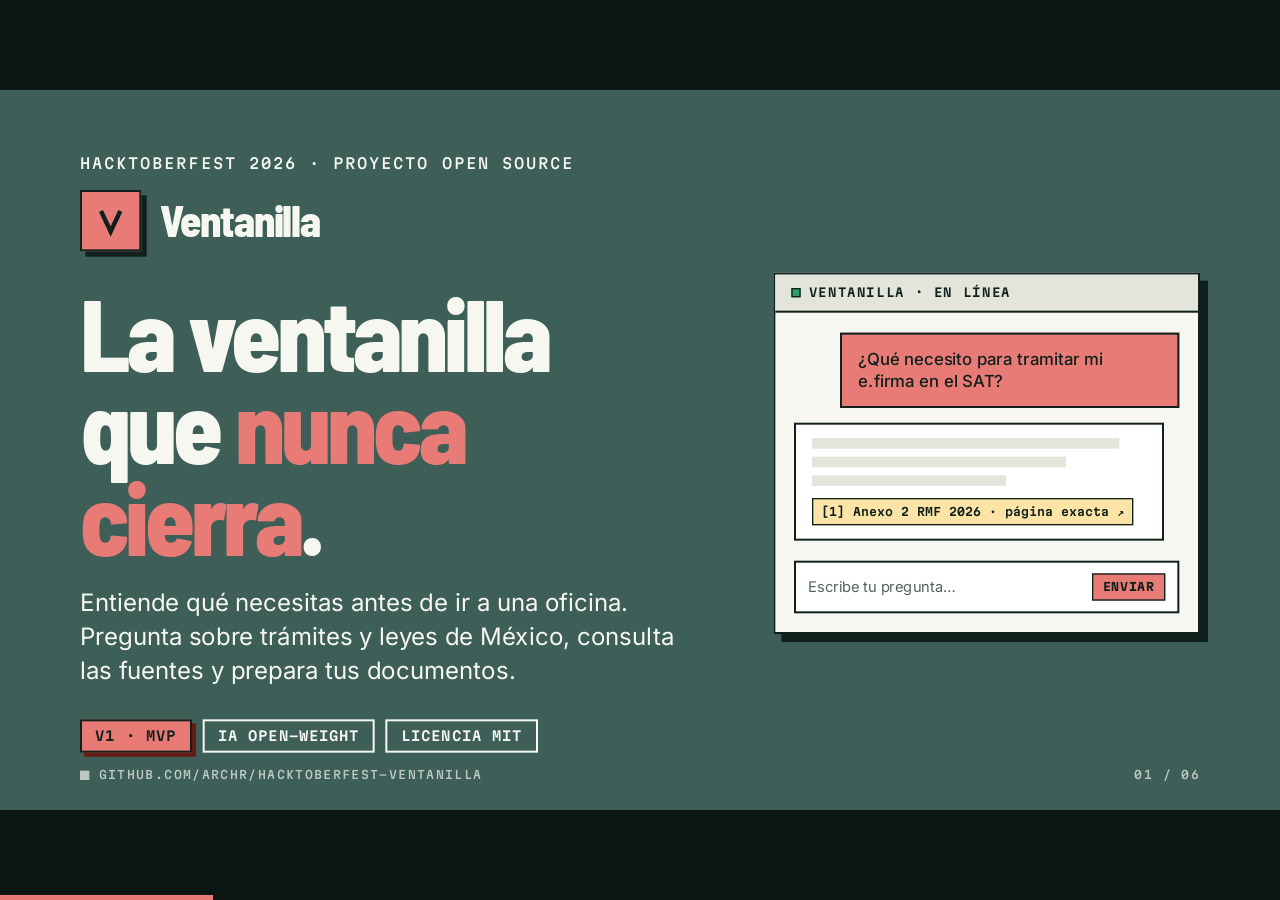
<file: app/presentacion/index.html>
<!doctype html>
<html lang="es">
<head>
  <meta charset="utf-8" />
  <meta name="viewport" content="width=device-width, initial-scale=1" />
  <title>Ventanilla · La ventanilla que nunca cierra — Hacktoberfest 2026</title>
  <meta name="description" content="Ventanilla en 6 diapositivas: burocracia, visitas a oficinas y un chat para entender trámites y preparar documentos con fuentes oficiales. Proyecto open source para Hacktoberfest 2026." />
  <meta name="theme-color" content="#3d5f58" />
  <link rel="preload" href="assets/fonts/barlow-sc-800.woff2" as="font" type="font/woff2" crossorigin />
  <link rel="preload" href="assets/fonts/martian-mono-var.woff2" as="font" type="font/woff2" crossorigin />
  <link rel="preload" href="assets/fonts/inter-var.woff2" as="font" type="font/woff2" crossorigin />
  <link rel="stylesheet" href="styles.css?v=2" />
  <link rel="icon" href="data:image/svg+xml,<svg xmlns='http://www.w3.org/2000/svg' viewBox='0 0 32 32'><rect width='32' height='32' fill='%23e97b77'/><path d='M9 9l7 15 7-15' fill='none' stroke='%2310201d' stroke-width='3.4' stroke-linejoin='miter'/></svg>" />
</head>
<body>
<main class="deck" aria-label="Presentación de Ventanilla">

  <section class="slide t-forest" aria-label="Portada">
    <div class="cover">
      <div>
        <p class="eyebrow rise">Hacktoberfest 2026 · Proyecto open source</p>
        <div class="brandline rise d1">
          <span class="vlogo"><svg viewBox="0 0 32 32" aria-hidden="true"><path d="M8 8l8 17 8-17" fill="none" stroke="#10201d" stroke-width="3.6"/></svg></span>
          <span class="wordmark">Ventanilla</span>
        </div>
        <h1 class="display xl rise d2">La ventanilla<br>que <em>nunca cierra</em>.</h1>
        <p class="lead rise d3">Entiende qué necesitas antes de ir a una oficina. Pregunta sobre trámites y leyes de México, consulta las fuentes y prepara tus documentos.</p>
        <div class="chips rise d4">
          <span class="chip solid">v1 · MVP</span>
          <span class="chip">IA open-weight</span>
          <span class="chip">Licencia MIT</span>
        </div>
      </div>
      <div class="card chat-mini rise d2" aria-hidden="true">
        <div class="chat-bar"><span class="dot"></span>Ventanilla · en línea</div>
        <div class="chat-body">
          <div class="bubble user">¿Qué necesito para tramitar mi e.firma en el SAT?</div>
          <div class="bubble bot">
            <span class="skel w90"></span><span class="skel w75"></span><span class="skel w60"></span>
            <span class="cite">[1] Anexo 2 RMF 2026 · página exacta ↗</span>
          </div>
        </div>
        <div class="composer-mini">Escribe tu pregunta…<b>Enviar</b></div>
      </div>
    </div>
    <footer class="foot"><span class="brand-mini"><i></i>github.com/archr/hacktoberfest-ventanilla</span><span class="page"></span></footer>
    <aside class="notes">
      <p>Hacer un trámite puede significar pedir permiso en el trabajo, trasladarse, hacer fila y descubrir que falta un requisito. Ventanilla empieza por ayudarte a llegar con más claridad.</p>
      <p>Ventanilla es una ventanilla virtual: le preguntas como hablas y te responde con la ley o la ficha oficial en la mano.</p>
    </aside>
  </section>

  <section class="slide t-cream" aria-label="La burocracia y las visitas a oficinas">
    <div class="problem office-problem">
      <div>
        <p class="eyebrow rise">02 · El problema</p>
        <h2 class="display xl rise d1">La burocracia cuesta<br><em>más que una fila.</em></h2>
        <p class="lead rise d2">Traslados, horarios y requisitos poco claros pueden convertir un trámite en varias visitas.</p>
        <div class="qgrid">
          <div class="q rise d2"><span>01 · Antes de salir</span><h3>No sabes qué llevar</h3><p>¿Qué oficina lo atiende? ¿Piden cita, un formato o copias?</p></div>
          <div class="q rise d3"><span>02 · Llegar a la oficina</span><h3>Ajustas tu día al trámite</h3><p>Pides permiso, pagas el traslado y esperas tu turno.</p></div>
          <div class="q rise d3"><span>03 · En la ventanilla</span><h3>“Le falta un requisito”</h3><p>Descubres un documento faltante o te envían a otra oficina.</p></div>
          <div class="q rise d4"><span>04 · Volver a empezar</span><h3>Otra visita, otra fila</h3><p>Más tiempo, más gastos y la duda de si esta vez será suficiente.</p></div>
        </div>
        <p class="problem-takeaway rise d4">La oportunidad: <b>llegar informado desde la primera visita.</b></p>
      </div>
      <div class="ticket-wrap">
        <div class="ticket rise d2" aria-label="Ticket ilustrativo: después de esperar, falta una copia">
          <div class="t1">SU TURNO</div>
          <div class="num">A-347</div>
          <div class="t2">Atendiendo: A-112<br>Tiempo estimado: ¿?</div>
          <div class="t3">“Le falta una copia.<br>Vuelva mañana.”</div>
        </div>
        <div class="rise d4">
          <div class="queue" aria-hidden="true"><i></i><i></i><i></i><i></i><i></i><i></i><i></i><i></i><i></i><i></i><i></i><i></i><i class="you"></i></div>
          <div class="queue-label"><span>La fila</span><span>Tú →</span></div>
        </div>
      </div>
    </div>
    <footer class="foot"><span class="brand-mini"><i></i>Ventanilla · v1</span><span class="page"></span></footer>
    <aside class="notes">
      <p>La burocracia no es solo llenar un formulario. Es organizar el día alrededor de una oficina: pedir permiso en el trabajo, pagar transporte, ajustarse al horario y hacer fila.</p>
      <p>Si al llegar falta un requisito o te mandan a otra ventanilla, toca repetir ese esfuerzo. Este recorrido es ilustrativo: el problema que queremos atender es la falta de información clara antes de salir de casa.</p>
      <p>Ventanilla busca ayudar a preparar la visita. No elimina las citas, las filas ni los pasos presenciales que exija cada dependencia.</p>
    </aside>
  </section>

  <section class="slide t-salmon" aria-label="La solución: orientación y documentos">
    <p class="eyebrow rise">03 · La solución</p>
    <h2 class="display m rise d1">Antes de ir, <span class="hlbox">entiende el trámite.</span><br>Después, prepara tus documentos.</h2>
    <div class="steps solution-steps">
      <div class="card step rise d2">
        <span class="n">01 · PREGUNTA</span>
        <h3>Como lo dirías tú</h3>
        <p>Escribe o dicta tu duda. No necesitas conocer el nombre del trámite ni el artículo de la ley.</p>
        <span class="ex">“¿Qué necesito para tramitar mi e.firma?”</span>
      </div>
      <div class="card step rise d3">
        <span class="n">02 · VERIFICA</span>
        <h3>Consulta la fuente</h3>
        <p>Revisa la orientación junto con las citas y los enlaces al documento oficial.</p>
        <span class="ex">Leyes y fichas de trámite · Enlaces a la página del PDF</span>
      </div>
      <div class="card step rise d4">
        <span class="n">03 · PREPARA</span>
        <h3>Revisa y descarga</h3>
        <p>Cuando necesitas un documento, completa los datos y confírmalos antes de generarlo.</p>
        <span class="ex">Carta poder · Escrito libre · Solicitud de información</span>
      </div>
    </div>
    <p class="solution-summary rise d4">Una conversación para pasar de <b>“¿qué tengo que hacer?”</b> a <b>“ya sé cómo prepararme”.</b></p>
    <footer class="foot"><span class="brand-mini"><i></i>Ventanilla · v1</span><span class="page"></span></footer>
    <aside class="notes">
      <p>Concentramos la experiencia en tres acciones: preguntar en lenguaje cotidiano, verificar la orientación en una fuente oficial y preparar el documento cuando corresponde.</p>
      <p>El chat funciona en móvil y escritorio. El dictado depende de que el navegador tenga disponible su servicio de reconocimiento de voz; se termina con el botón de detener.</p>
      <p>Los documentos se generan después de revisar y confirmar los datos. El flujo de dictamen técnico también está disponible cuando se habilita en el despliegue.</p>
      <p>La orientación puede contener errores: hay que revisar las fuentes y confirmar los requisitos con la dependencia. No sustituye asesoría legal ni presenta trámites por la persona.</p>
    </aside>
  </section>

  <section class="slide t-sand" aria-label="Demo en vivo" data-live>
    <div class="live-head">
      <div>
        <p class="eyebrow rise">04 · Demo en vivo</p>
        <h2 class="display m rise d1">Pregúntale <em>ahora</em>.</h2>
      </div>
      <a class="btn live-open rise d2" href="../" target="_blank" rel="noopener">Abrir el chat ↗</a>
    </div>
    <div class="card live-frame rise d2">
      <iframe title="Chat de Ventanilla en vivo" data-src="../" allow="microphone"></iframe>
      <div class="live-fallback">
        <h3>Aquí va el chat en vivo</h3>
        <p>Corre en la misma app. Levanta Ventanilla y abre la presentación desde ella:</p>
        <div class="term"><span class="c-c">$</span> ./scripts/dev.sh<br><span class="c-c">→</span> http://127.0.0.1:8700/presentacion/</div>
      </div>
    </div>
    <footer class="foot"><span class="brand-mini"><i></i>Ventanilla · v1</span><span class="page"></span></footer>
    <aside class="notes">
      <p>Ahora en vivo: este es el chat real de la app, dentro de la presentación. Empieza con “¿Qué necesito para tramitar mi e.firma?”. Muestra la cita y abre la fuente. Si hay tiempo, pide una carta poder con datos ficticios y enseña la revisión antes de generar.</p>
      <p>Al hacer clic dentro del chat, las flechas escriben en el chat. Para seguir: Esc y luego →, o RePág / AvPág (el control remoto).</p>
    </aside>
  </section>

  <section class="slide t-sand" aria-label="Cómo funciona">
    <p class="eyebrow rise">05 · Cómo funciona</p>
    <h2 class="display m rise d1">De una pregunta a una respuesta<br><em>con fuentes oficiales.</em></h2>
    <div class="pipeline">
      <div class="card pipe rise d1">
        <span class="n">01 · REESCRIBE</span>
        <h3>Entiende</h3>
        <p>Qwen reformula la pregunta para buscar términos relevantes en las fuentes.</p>
        <div class="tech"><span>Qwen</span><span>sin razonamiento</span></div>
      </div>
      <div class="card pipe rise d2">
        <span class="n">02 · BUSCA</span>
        <h3>Recupera</h3>
        <p>Búsqueda léxica y semántica, fusionadas con Reciprocal Rank Fusion.</p>
        <div class="tech"><span>BM25 · SQLite FTS5</span><span>embeddings</span><span>RRF</span></div>
      </div>
      <div class="card pipe rise d3">
        <span class="n">03 · RESPONDE</span>
        <h3>Cita</h3>
        <p>Redacta con citas [n] a los fragmentos y transmite la respuesta en tiempo real.</p>
        <div class="tech"><span>streaming SSE</span><span>citas a página</span></div>
      </div>
      <div class="card pipe rise d4">
        <span class="n">04 · ACTÚA</span>
        <h3>Genera</h3>
        <p>Si pides un documento: llamada a una herramienta, revisión de datos y generación.</p>
        <div class="tech"><span>tool calling</span><span>JSON Schema</span><span>HTTP</span></div>
      </div>
    </div>
    <div class="infra rise d4">
      <span class="box">Navegador</span><span class="arr">⇄</span>
      <span class="box dark">FastAPI</span><span class="arr">⇄</span>
      <span class="box">Ollama · Qwen</span><span class="arr">+</span>
      <span class="box">Documentos</span><span class="arr">·</span>
      <span class="box">Código MIT</span>
    </div>
    <footer class="foot"><span class="brand-mini"><i></i>Ventanilla · v1</span><span class="page"></span></footer>
    <aside class="notes">
      <p>Por dentro es un RAG híbrido en cuatro pasos: reescribe la pregunta, busca con BM25 y embeddings fusionados con RRF, responde con citas y, si pides un documento, hace una tool call.</p>
      <p>El modelo de lenguaje Qwen corre en hardware propio vía Ollama; el dictado usa el servicio del navegador. El backend es FastAPI, la búsqueda usa SQLite y el frontend es HTML, CSS y JavaScript sin frameworks. Fuentes y servicios de documentos se configuran en YAML.</p>
    </aside>
  </section>

  <section class="slide t-cream" aria-label="Próximos pasos y cómo contribuir">
    <div class="contrib closing-summary">
      <div>
        <p class="eyebrow rise">06 · Lo que sigue</p>
        <h2 class="display l rise d1">Menos vueltas.<br><em>Más claridad.</em></h2>
        <p class="lead rise d2">El siguiente paso: más trámites, mejores respuestas y una experiencia accesible.</p>
        <ul class="todo">
          <li class="rise d2"><i></i><div>Más fuentes y documentos<small>Ampliar la cobertura con información oficial y nuevas plantillas.</small></div></li>
          <li class="rise d3"><i></i><div>Respuestas que podamos evaluar<small>Preguntas de prueba, fuentes esperadas y revisión de citas.</small></div></li>
          <li class="rise d4"><i></i><div>Más personas que puedan usarlo<small>Lenguaje claro, lectores de pantalla y mejores flujos.</small></div></li>
        </ul>
        <p class="closing-invite rise d4"><b>Tu primer PR puede ser un trámite.</b><br>Construyamos la siguiente versión juntos.</p>
      </div>
      <div class="card qr-card rise d2">
        <a href="https://github.com/archr/hacktoberfest-ventanilla" target="_blank" rel="noopener" aria-label="Abrir el repositorio de Ventanilla en GitHub"><img src="assets/qr.svg" alt="Código QR al repositorio en GitHub" /></a>
        <a class="url" href="https://github.com/archr/hacktoberfest-ventanilla" target="_blank" rel="noopener">github.com/archr/<br>hacktoberfest-ventanilla</a>
        <div class="chips"><span class="chip solid">Open source · MIT</span></div>
        <p class="qr-invite">Explora el código y las ideas en CONTRIBUTING.md.</p>
      </div>
    </div>
    <footer class="foot"><span class="brand-mini"><i></i>Ventanilla · v1</span><span class="page"></span></footer>
    <aside class="notes">
      <p>La meta es que las personas lleguen mejor preparadas y eviten vueltas por falta de información. Para avanzar necesitamos más fuentes oficiales, documentos y una evaluación que nos ayude a detectar respuestas incorrectas.</p>
      <p>La base es extensible: fuentes y esquemas de documentos viven en configuración. Una contribución puede ser una fuente con su prueba, una plantilla, una pregunta de evaluación o una mejora de accesibilidad.</p>
      <p>El código tiene licencia MIT. El QR lleva al repositorio y CONTRIBUTING.md explica cómo empezar. Gracias: construyamos la siguiente versión juntos.</p>
    </aside>
  </section>

</main>

<div class="progress" aria-hidden="true"></div>
<nav class="nav" aria-label="Navegación">
  <button class="prev" type="button" aria-label="Anterior">←</button>
  <span class="count"></span>
  <button class="next" type="button" aria-label="Siguiente">→</button>
</nav>
<div class="speaker" aria-live="polite"></div>
<script src="deck.js"></script>
</body>
</html>
</file>
<file: app/presentacion/styles.css>
/* Ventanilla · presentación — paleta y tipografía de Hacktoberfest 2026 */

@font-face { font-family: "Barlow Semi Condensed"; font-weight: 500; font-display: block; src: url("assets/fonts/barlow-sc-500.woff2") format("woff2"); }
@font-face { font-family: "Barlow Semi Condensed"; font-weight: 700; font-display: block; src: url("assets/fonts/barlow-sc-700.woff2") format("woff2"); }
@font-face { font-family: "Barlow Semi Condensed"; font-weight: 800; font-display: block; src: url("assets/fonts/barlow-sc-800.woff2") format("woff2"); }
@font-face { font-family: "Inter"; font-weight: 100 900; font-display: block; src: url("assets/fonts/inter-var.woff2") format("woff2"); }
@font-face { font-family: "Martian Mono"; font-weight: 100 800; font-display: block; src: url("assets/fonts/martian-mono-var.woff2") format("woff2"); }

:root {
  /* Hacktoberfest 2026 */
  --forest: #3d5f58;
  --deep: #2e4742;
  --ink: #10201d;
  --cream: #f7f7f2;
  --sand: #e4e5da;
  --paper: #ffffff;
  --moss: #52635f;
  --sage: #8ca59e;
  --salmon: #e97b77;
  --rust: #671912;
  --red: #e53927;
  --gold: #f5b726;
  --gold-soft: #fbe4a6;
  --pink-soft: #f6c4c1;
  --sky: #8bb2de;

  --display: "Barlow Semi Condensed", "Helvetica Neue", Helvetica, Arial, sans-serif;
  --mono: "Martian Mono", ui-monospace, "SFMono-Regular", Menlo, Consolas, monospace;
  --sans: "Inter", ui-sans-serif, system-ui, -apple-system, "Segoe UI", sans-serif;

  --border: 3px solid var(--ink);
  --shadow: 12px 12px 0 var(--rust);
  --shadow-ink: 12px 12px 0 var(--ink);
}

* { box-sizing: border-box; }
html, body { margin: 0; height: 100%; }
body {
  background: #0b1513;
  font-family: var(--sans);
  overflow: hidden;
  -webkit-font-smoothing: antialiased;
}

/* ---------- Escenario 1920×1080 escalado ---------- */
.deck { position: fixed; inset: 0; }
.slide {
  position: absolute; left: 50%; top: 50%;
  width: 1920px; height: 1080px;
  margin: -540px 0 0 -960px;
  transform: scale(var(--scale, 1));
  overflow: hidden;
  padding: 96px 120px 120px;
  display: none;
}
.slide.active { display: block; }

/* Temas */
.t-forest { background: var(--forest); color: var(--cream); }
.t-deep   { background: var(--deep);   color: var(--cream); }
.t-ink    { background: var(--ink);    color: var(--cream); }
.t-cream  { background: var(--cream);  color: var(--ink); }
.t-sand   { background: var(--sand);   color: var(--ink); }
.t-gold   { background: var(--gold);   color: var(--ink); }
.t-salmon { background: var(--salmon); color: var(--ink); }

/* ---------- Tipografía ---------- */
.eyebrow {
  margin: 0 0 28px;
  font: 500 22px/1.2 var(--mono);
  letter-spacing: .14em; text-transform: uppercase;
  opacity: .85;
}
.display {
  margin: 0;
  font-family: var(--display); font-weight: 800;
  letter-spacing: -.04em; line-height: .92;
  text-wrap: balance;
}
.display.xxl { font-size: 220px; }
.display.xl  { font-size: 150px; }
.display.l   { font-size: 116px; }
.display.m   { font-size: 92px; }
.display em, .em { font-style: normal; }
.t-forest .display em, .t-deep .display em, .t-ink .display em { color: var(--salmon); }
.t-cream .display em, .t-sand .display em { color: var(--red); }
.t-gold .display em { color: var(--rust); }
.t-salmon .display em { color: var(--cream); }
.lead { margin: 36px 0 0; font: 400 36px/1.4 var(--sans); max-width: 1000px; text-wrap: pretty; }
.mono { font-family: var(--mono); }
.muted { opacity: .72; }

/* ---------- Pie de diapositiva ---------- */
.foot {
  position: absolute; left: 120px; right: 120px; bottom: 44px;
  display: flex; justify-content: space-between; align-items: center;
  font: 500 17px/1 var(--mono); letter-spacing: .12em; text-transform: uppercase;
  opacity: .7;
}
.foot .brand-mini { display: flex; align-items: center; gap: 14px; }
.foot .brand-mini i { width: 14px; height: 14px; background: currentColor; display: inline-block; }

/* ---------- Componentes ---------- */
.card {
  background: var(--cream); color: var(--ink);
  border: var(--border); box-shadow: var(--shadow);
}
.t-forest .card, .t-deep .card, .t-ink .card, .t-salmon .card { box-shadow: var(--shadow-ink); }
.chips { display: flex; gap: 16px; flex-wrap: wrap; margin-top: 48px; }
.chip {
  display: inline-flex; align-items: center; gap: 10px;
  padding: 12px 20px; border: 3px solid currentColor;
  font: 600 20px/1 var(--mono); letter-spacing: .06em; text-transform: uppercase;
}
.chip.solid { background: var(--salmon); color: var(--ink); border-color: var(--ink); box-shadow: 6px 6px 0 var(--rust); }
.tag {
  display: inline-block; padding: 6px 10px;
  font: 700 15px/1 var(--mono); letter-spacing: .1em; text-transform: uppercase;
  border: 2px solid currentColor;
}
.pixels { display: flex; gap: 8px; overflow: hidden; }
.pixels i { width: 30px; height: 30px; display: block; flex: none; }

/* Logo V */
.vlogo {
  width: 92px; height: 92px; flex: none;
  display: grid; place-items: center;
  background: var(--salmon); border: var(--border); box-shadow: 8px 8px 0 var(--ink);
}
.vlogo svg { width: 58px; height: 58px; }

/* ---------- 1 · Portada ---------- */
.cover { display: grid; grid-template-columns: 1fr 640px; gap: 90px; align-items: center; height: 100%; }
.brandline { display: flex; align-items: center; gap: 28px; margin-bottom: 52px; }
.wordmark { font: 800 64px/1 var(--display); letter-spacing: -.03em; }
.cover .lead { max-width: 900px; }
.chat-mini { padding: 0; transform: rotate(1.5deg); }
.chat-bar {
  display: flex; align-items: center; gap: 12px;
  padding: 18px 24px; border-bottom: var(--border);
  font: 600 18px/1 var(--mono); letter-spacing: .08em; text-transform: uppercase;
  background: var(--sand);
}
.chat-bar .dot { width: 14px; height: 14px; background: #2f9e6a; border: 2px solid var(--ink); }
.chat-body { padding: 30px 28px 26px; display: grid; gap: 22px; }
.bubble { padding: 20px 24px; font: 500 25px/1.35 var(--sans); border: 3px solid var(--ink); }
.bubble.user { justify-self: end; max-width: 88%; background: var(--salmon); }
.bubble.bot { background: var(--paper); max-width: 96%; display: grid; gap: 12px; }
.skel { display: block; height: 16px; background: var(--sand); }
.skel.w90 { width: 92%; } .skel.w75 { width: 76%; } .skel.w60 { width: 58%; }
.cite {
  justify-self: start; margin-top: 6px;
  padding: 8px 12px; background: var(--gold-soft); border: 2px solid var(--ink);
  font: 600 17px/1.2 var(--mono);
}
.composer-mini {
  margin: 4px 28px 28px; padding: 16px 18px; border: 3px solid var(--ink); background: var(--paper);
  display: flex; justify-content: space-between; align-items: center;
  font: 400 22px/1 var(--sans); color: var(--moss);
}
.composer-mini b { font: 700 17px/1 var(--mono); text-transform: uppercase; letter-spacing: .06em; color: var(--ink); background: var(--salmon); border: 2px solid var(--ink); padding: 10px 14px; }
.cover-pixels { position: absolute; left: 120px; right: 120px; bottom: 100px; }

/* ---------- 2 · Problema ---------- */
.problem { display: grid; grid-template-columns: 1fr 500px; gap: 80px; height: 100%; }
.problem .display { font-size: 118px; }
.problem .lead { margin-top: 30px; font-size: 32px; }
.qgrid { display: grid; grid-template-columns: 1fr 1fr; gap: 22px; margin-top: 44px; }
.q {
  padding: 26px 28px; background: var(--sand); border: var(--border);
  font: 600 30px/1.25 var(--sans);
}
.q span { display: block; margin-bottom: 12px; font: 700 18px/1 var(--mono); color: var(--red); letter-spacing: .1em; }
.ticket-wrap { display: flex; flex-direction: column; justify-content: center; gap: 60px; }
.ticket {
  position: relative; padding: 40px 44px 36px; background: var(--paper);
  border: var(--border); box-shadow: var(--shadow); transform: rotate(-3deg);
  font-family: var(--mono);
}
.ticket::before, .ticket::after {
  content: ""; position: absolute; left: 30px; right: 30px; height: 0;
  border-top: 3px dashed var(--sage);
}
.ticket::before { top: 132px; } .ticket::after { bottom: 112px; }
.ticket .t1 { font: 700 22px/1 var(--mono); letter-spacing: .2em; }
.ticket .num { margin: 50px 0 10px; font: 800 168px/.9 var(--display); letter-spacing: -.03em; }
.ticket .t2 { font: 500 22px/1.5 var(--mono); }
.ticket .t3 { margin-top: 56px; font: 600 22px/1.4 var(--mono); color: var(--rust); }
.queue { display: flex; align-items: flex-end; gap: 10px; }
.queue i { width: 30px; height: 30px; background: var(--sage); display: block; }
.queue i.you { width: 30px; height: 30px; background: var(--red); }
.queue-label { margin-top: 14px; font: 600 18px/1 var(--mono); letter-spacing: .12em; text-transform: uppercase; color: var(--moss); display: flex; justify-content: space-between; }

/* ---------- 3 · Datos ---------- */
.data { display: grid; grid-template-columns: 640px 1fr; gap: 110px; height: 100%; }
.big-stat { font: 800 250px/.85 var(--display); letter-spacing: -.05em; color: var(--gold); margin: 6px 0 24px; }
.big-stat small { font-size: .5em; letter-spacing: -.02em; }
.stat-copy { font: 500 34px/1.35 var(--sans); margin: 0; }
.mini-stats { display: grid; grid-template-columns: 1fr 1fr; gap: 22px; margin-top: 54px; }
.mini-stat { border: 3px solid var(--cream); padding: 22px 24px; }
.mini-stat b { display: block; font: 800 72px/1 var(--display); letter-spacing: -.03em; }
.mini-stat span { display: block; margin-top: 10px; font: 500 22px/1.35 var(--sans); opacity: .9; }
.chart-title { margin: 0 0 6px; font: 800 44px/1.05 var(--display); letter-spacing: -.02em; }
.chart-sub { margin: 0 0 34px; font: 400 22px/1.35 var(--sans); opacity: .8; }
.bars { display: grid; gap: 22px; }
.bar-row { display: grid; grid-template-columns: 450px 1fr; align-items: center; gap: 24px; }
.bar-label { font: 500 24px/1.2 var(--sans); text-align: right; white-space: nowrap; }
.bar-track .tag { color: var(--gold); font-size: 13px; padding: 4px 7px; }
.bar-track { display: flex; align-items: center; gap: 16px; height: 34px; }
.bar { height: 30px; background: var(--sage); opacity: .55; border-radius: 0 4px 4px 0; }
.bar.hl { background: var(--gold); opacity: 1; }
.bar-val { font: 700 24px/1 var(--mono); }
.callout {
  margin-top: 44px; padding: 24px 28px; border: 3px solid var(--gold);
  font: 600 28px/1.35 var(--sans);
}
.callout b { color: var(--gold); }
.source { position: absolute; left: 120px; right: 120px; bottom: 82px; font: 400 15px/1.4 var(--mono); opacity: .65; }

/* ---------- 4 · Solución ---------- */
.steps { display: grid; grid-template-columns: repeat(3, 1fr); gap: 44px; margin-top: 76px; }
.step { padding: 36px 36px 40px; min-height: 440px; display: flex; flex-direction: column; }
.step .n { font: 700 24px/1 var(--mono); letter-spacing: .1em; color: var(--red); }
.step h3 { margin: 26px 0 18px; font: 800 58px/.98 var(--display); letter-spacing: -.03em; }
.step p { margin: 0; font: 400 28px/1.4 var(--sans); }
.step .ex { margin-top: auto; padding-top: 26px; font: 600 18px/1.4 var(--mono); color: var(--moss); }
.hlbox { background: var(--ink); color: var(--cream); padding: 0 .14em; box-decoration-break: clone; -webkit-box-decoration-break: clone; }

/* ---------- 5 · Demo ---------- */
.demo { display: grid; grid-template-columns: 1060px 1fr; gap: 80px; margin-top: 44px; }
.chat-big .chat-body { padding: 34px 36px 34px; gap: 26px; }
.chat-big .bubble { font-size: 28px; }
.chat-big .bubble.bot { gap: 0; line-height: 1.5; }
.ref {
  display: inline-block; min-width: 34px; padding: 0 6px; margin: 0 2px;
  font: 700 18px/30px var(--mono); text-align: center; vertical-align: 3px;
  background: var(--gold-soft); border: 2px solid var(--ink);
}
.sources-list { margin-top: 18px; padding-top: 18px; border-top: 2px dashed var(--sage); display: grid; gap: 10px; }
.sources-list div { font: 500 18px/1.35 var(--mono); color: var(--deep); }
.sources-list b { color: var(--ink); }
.stamp {
  position: absolute; right: -16px; top: -24px; transform: rotate(4deg);
  background: var(--gold); border: 3px solid var(--ink); padding: 10px 16px;
  font: 700 17px/1 var(--mono); letter-spacing: .1em; text-transform: uppercase;
}
.notes-list { display: grid; gap: 30px; align-content: start; }
.note { display: grid; grid-template-columns: 64px 1fr; gap: 22px; align-items: start; }
.note .k {
  width: 64px; height: 64px; display: grid; place-items: center;
  background: var(--salmon); border: var(--border); box-shadow: 6px 6px 0 var(--rust);
  font: 800 34px/1 var(--display);
}
.note h4 { margin: 0 0 6px; font: 800 36px/1.05 var(--display); letter-spacing: -.02em; }
.note p { margin: 0; font: 400 23px/1.4 var(--sans); }

/* ---------- Demo en vivo ---------- */
.live-head { display: flex; justify-content: space-between; align-items: flex-end; gap: 40px; }
.live-head .btn { text-decoration: none; margin-bottom: 8px; visibility: hidden; }
.live-ready .live-head .btn { visibility: visible; }
.live-frame { position: relative; margin-top: 24px; width: 1680px; height: 720px; padding: 0; overflow: hidden; background: var(--paper); }
/* El chat se dibuja a 1116×476 y se amplía ×1.5 para que se lea al proyectar. */
.live-frame iframe {
  position: absolute; left: 0; top: 0; width: 1116px; height: 476px; border: 0;
  transform: scale(1.5); transform-origin: 0 0; display: none; background: #f4f9fa;
}
.live-ready .live-frame iframe { display: block; }
.live-ready .live-fallback { display: none; }
.live-fallback {
  position: absolute; inset: 0; display: grid; place-content: center; justify-items: center; gap: 24px;
  text-align: center; padding: 40px;
  background: repeating-linear-gradient(135deg, var(--cream) 0 22px, var(--paper) 22px 44px);
}
.live-fallback h3 { margin: 0; font: 800 72px/1 var(--display); letter-spacing: -.03em; }
.live-fallback p { margin: 0; max-width: 980px; font: 400 30px/1.4 var(--sans); }
.live-fallback .term { margin: 10px 0 0; text-align: left; background: var(--ink); color: var(--cream); border-color: var(--ink); font-size: 26px; padding: 22px 30px; }
.live-fallback .term .c-c { color: var(--sage); }

/* ---------- 6 · Documentos ---------- */
.docs { display: grid; grid-template-columns: 1fr 720px; gap: 100px; height: 100%; }
.docs .display { font-size: 100px; }
.flow { display: grid; gap: 0; margin-top: 40px; }
.flow-step { display: grid; grid-template-columns: 56px 1fr; gap: 24px; align-items: center; padding: 14px 0; }
.flow-step .dot2 { width: 56px; height: 56px; display: grid; place-items: center; border: 3px solid var(--cream); font: 700 22px/1 var(--mono); }
.flow-step.key .dot2 { background: var(--gold); color: var(--ink); border-color: var(--ink); }
.flow-step p { margin: 0; font: 500 30px/1.3 var(--sans); }
.flow-step.key p b { color: var(--gold); }
.flow-line { width: 3px; height: 18px; background: var(--cream); opacity: .5; margin-left: 26px; }
.doc-list { display: flex; gap: 14px; flex-wrap: wrap; margin-top: 36px; }
.doc-list .chip { font-size: 17px; }
.confirm { padding: 0; align-self: center; position: relative; }
.confirm-head { padding: 24px 30px; border-bottom: var(--border); background: var(--sand); }
.confirm-head .k { font: 600 17px/1 var(--mono); letter-spacing: .12em; text-transform: uppercase; color: var(--moss); }
.confirm-head h3 { margin: 10px 0 0; font: 800 46px/1 var(--display); letter-spacing: -.02em; }
.fields { padding: 26px 30px 6px; display: grid; gap: 14px; }
.field { display: grid; grid-template-columns: 200px 1fr; align-items: center; gap: 16px; }
.field label { font: 600 16px/1.2 var(--mono); letter-spacing: .06em; text-transform: uppercase; color: var(--moss); }
.field div { padding: 12px 16px; border: 2px solid var(--moss); background: var(--paper); font: 500 23px/1.2 var(--sans); }
.confirm-actions { padding: 22px 30px 30px; display: flex; gap: 18px; align-items: center; }
.btn {
  padding: 18px 26px; border: var(--border); background: var(--salmon); box-shadow: 6px 6px 0 var(--rust);
  font: 700 20px/1 var(--mono); letter-spacing: .04em; text-transform: uppercase; color: var(--ink);
}
.btn.ghost { background: transparent; box-shadow: none; }

/* ---------- 7 · Arquitectura ---------- */
.pipeline { display: grid; grid-template-columns: repeat(4, 1fr); gap: 56px; margin-top: 64px; position: relative; }
.pipe { padding: 30px 30px 34px; min-height: 380px; position: relative; display: flex; flex-direction: column; }
.pipe .n { font: 700 20px/1 var(--mono); letter-spacing: .12em; color: var(--red); }
.pipe h3 { margin: 18px 0 16px; font: 800 54px/1 var(--display); letter-spacing: -.03em; }
.pipe p { margin: 0; font: 400 24px/1.42 var(--sans); }
.pipe .tech { margin-top: auto; padding-top: 22px; display: flex; flex-wrap: wrap; gap: 8px; }
.pipe .tech span { font: 600 15px/1 var(--mono); padding: 7px 9px; border: 2px solid var(--ink); background: var(--sand); }
.pipe:not(:last-child)::after {
  content: ""; position: absolute; right: -50px; top: 50%; width: 40px; height: 40px; margin-top: -20px;
  background: var(--ink);
  clip-path: polygon(0 30%, 55% 30%, 55% 0, 100% 50%, 55% 100%, 55% 70%, 0 70%);
}
.infra {
  margin-top: 64px; display: flex; align-items: center; gap: 18px; flex-wrap: nowrap;
  font: 600 20px/1 var(--mono);
}
.infra .box { padding: 16px 20px; border: 3px solid var(--ink); background: var(--paper); }
.infra .box.dark { background: var(--ink); color: var(--cream); }
.infra .arr { font: 700 26px/1 var(--mono); color: var(--moss); }

/* ---------- 8 · IA para todos ---------- */
.quote-big { margin: 30px 0 0; font: 800 168px/.9 var(--display); letter-spacing: -.045em; white-space: nowrap; }
.quote-attr { margin-top: 26px; font: 600 22px/1 var(--mono); letter-spacing: .1em; text-transform: uppercase; }
.quote-next { margin: 56px 0 0; font: 800 96px/.95 var(--display); letter-spacing: -.035em; }
.quote-next span { background: var(--ink); color: var(--gold); padding: 0 .12em; }
.pillars { position: absolute; left: 120px; right: 120px; bottom: 140px; display: grid; grid-template-columns: repeat(3, 1fr); gap: 48px; }
.pillar { border-top: 4px solid var(--ink); padding-top: 22px; }
.pillar h4 { margin: 0 0 12px; font: 800 46px/1 var(--display); letter-spacing: -.02em; }
.pillar p { margin: 0; font: 400 27px/1.42 var(--sans); }

/* ---------- 9 · Números ---------- */
.stats { display: grid; grid-template-columns: repeat(3, 1fr); gap: 36px 40px; margin-top: 56px; }
.stat { padding: 30px 36px 32px; min-height: 270px; }
.stat b { display: block; font: 800 136px/.9 var(--display); letter-spacing: -.045em; }
.stat h4 { margin: 18px 0 8px; font: 800 36px/1.05 var(--display); letter-spacing: -.02em; }
.stat p { margin: 0; font: 400 22px/1.4 var(--sans); color: var(--moss); }
.stat.accent { background: var(--gold); }
.stat.accent p { color: var(--ink); }

/* ---------- 10 · Sección v1 ---------- */
.versions { display: flex; align-items: flex-end; gap: 46px; margin-top: 10px; }
.versions .v { font: 800 400px/.8 var(--display); letter-spacing: -.06em; }
.versions .v1 { color: var(--cream); }
.versions .v2 { color: transparent; -webkit-text-stroke: 4px var(--salmon); }
.versions .v3 { color: transparent; -webkit-text-stroke: 4px var(--sage); opacity: .7; }
.versions .vn { color: transparent; -webkit-text-stroke: 4px var(--moss); opacity: .6; }

/* ---------- 11 · Extensible ---------- */
.plugs { display: grid; grid-template-columns: 1fr 1fr; gap: 40px 48px; margin-top: 58px; }
.plug { padding: 0; display: grid; grid-template-rows: auto 1fr; }
.plug-tab {
  display: flex; justify-content: space-between; align-items: center;
  padding: 16px 26px; border-bottom: var(--border); background: var(--ink); color: var(--cream);
  font: 600 18px/1 var(--mono); letter-spacing: .04em;
}
.plug-tab .tag { color: var(--gold); }
.plug-body { padding: 26px 28px 30px; display: grid; grid-template-columns: 1fr; gap: 12px; align-content: start; }
.plug-body h3 { margin: 0; font: 800 50px/1 var(--display); letter-spacing: -.03em; }
.plug-body p { margin: 0; font: 400 24px/1.42 var(--sans); }
.plug-body .ex { font: 600 18px/1.4 var(--mono); color: var(--rust); }

/* ---------- 12 · Código ---------- */
.code-grid { display: grid; grid-template-columns: minmax(0, .92fr) minmax(0, 1.08fr); gap: 56px; margin-top: 52px; }
.code {
  background: #0b1513; border: 3px solid var(--cream); box-shadow: 12px 12px 0 var(--salmon);
  position: relative;
}
.code-head {
  display: flex; justify-content: space-between; align-items: center;
  padding: 14px 22px; border-bottom: 3px solid var(--cream);
  font: 600 17px/1 var(--mono); letter-spacing: .04em; color: var(--sage);
}
.code pre { margin: 0; padding: 22px 26px 24px; font: 400 19px/1.55 var(--mono); color: var(--cream); white-space: pre; overflow: hidden; }
.c-k { color: var(--salmon); }
.c-s { color: var(--gold); }
.c-c { color: var(--sage); opacity: .85; }
.c-p { color: var(--sky); }
.term { margin-top: 26px; padding: 18px 22px; background: var(--cream); color: var(--ink); border: 3px solid var(--cream); font: 600 20px/1.4 var(--mono); }
.term .c-c { color: var(--moss); opacity: 1; }
.result {
  margin-top: 26px; display: flex; align-items: center; gap: 16px;
  font: 600 22px/1.35 var(--sans);
}
.result b { font-family: var(--mono); font-size: 20px; background: var(--gold); color: var(--ink); padding: 6px 10px; }

/* ---------- 13 · Roadmap ---------- */
.road { display: grid; grid-template-columns: repeat(3, 1fr); gap: 44px; margin-top: 60px; }
.phase { padding: 0; min-height: 560px; display: flex; flex-direction: column; }
.phase-head { padding: 26px 30px 22px; border-bottom: var(--border); }
.phase-head .v { font: 800 92px/.85 var(--display); letter-spacing: -.04em; }
.phase-head .s { margin-top: 12px; font: 700 18px/1 var(--mono); letter-spacing: .12em; text-transform: uppercase; }
.phase ul { margin: 0; padding: 24px 30px 30px 30px; list-style: none; display: grid; gap: 16px; }
.phase li { position: relative; padding-left: 34px; font: 400 24px/1.38 var(--sans); }
.phase li::before { content: ""; position: absolute; left: 0; top: 9px; width: 16px; height: 16px; background: var(--ink); }
.phase.now { background: var(--gold); }
.phase.now li::before { background: var(--ink); clip-path: polygon(14% 52%, 0 66%, 38% 100%, 100% 22%, 86% 8%, 38% 72%); width: 20px; height: 20px; top: 6px; }
.phase.next li::before { background: var(--salmon); border: 2px solid var(--ink); }
.phase.later { background: var(--sand); }
.phase.later li::before { background: transparent; border: 2px dashed var(--ink); }
.phase .pbar { margin-top: auto; display: flex; gap: 6px; padding: 0 30px 30px; }
.phase .pbar i { flex: 1; height: 18px; border: 2px solid var(--ink); }
.phase .pbar i.on { background: var(--ink); }

/* ---------- 14 · Contribuir ---------- */
.contrib { display: grid; grid-template-columns: 1fr 560px; gap: 100px; }
.todo { margin: 46px 0 0; padding: 0; list-style: none; display: grid; gap: 18px; }
.todo li { display: grid; grid-template-columns: 40px 1fr; gap: 20px; align-items: start; font: 500 28px/1.32 var(--sans); }
.todo li i { width: 34px; height: 34px; border: 3px solid var(--ink); background: var(--paper); margin-top: 2px; }
.todo li small { display: block; margin-top: 4px; font: 500 17px/1.3 var(--mono); color: var(--moss); }
.rules { margin-top: 40px; display: flex; flex-wrap: wrap; gap: 12px; }
.rules .tag { font-size: 15px; padding: 9px 12px; color: var(--rust); }
.qr-card { padding: 34px; display: grid; gap: 22px; justify-items: center; align-self: start; margin-top: 30px; }
.qr-card img { width: 300px; height: 300px; image-rendering: pixelated; }
.qr-card .url { font: 700 19px/1.3 var(--mono); text-align: center; word-break: break-all; }
.qr-card .term { margin: 0; width: 100%; background: var(--ink); color: var(--cream); font-size: 16.5px; line-height: 1.6; }
.qr-card .term .c-c { color: var(--sage); }

/* ---------- 15 · Cierre ---------- */
.closing { display: grid; grid-template-columns: 1fr 420px; gap: 100px; align-items: center; height: 100%; }
.closing .qr-small { padding: 28px; display: grid; gap: 18px; justify-items: center; }
.closing .qr-small img { width: 300px; height: 300px; image-rendering: pixelated; }
.closing .qr-small span { font: 700 17px/1.3 var(--mono); text-align: center; word-break: break-all; }
.thanks { margin-top: 56px; font: 800 64px/1 var(--display); letter-spacing: -.02em; color: var(--gold); }

/* ---------- Versión de seis diapositivas ---------- */
.office-problem .display { font-size: 110px; }
.office-problem .lead { margin-top: 24px; font-size: 30px; }
.office-problem .qgrid { margin-top: 28px; }
.office-problem .q { padding: 22px 24px; }
.office-problem .q span { font-size: 16px; }
.office-problem .q h3 { margin: 0 0 10px; font: 800 34px/1.05 var(--display); }
.office-problem .q p { margin: 0; font: 400 24px/1.35 var(--sans); }
.problem-takeaway { margin: 28px 0 0; padding-top: 20px; border-top: var(--border); font: 400 28px/1.35 var(--sans); }
.solution-steps { margin-top: 52px; }
.solution-summary { margin: 32px 0 0; font: 400 28px/1.4 var(--sans); }
.closing-summary .lead { font-size: 32px; margin-top: 28px; }
.closing-summary .todo { margin-top: 32px; gap: 26px; }
.closing-summary .todo small { font: 400 23px/1.35 var(--sans); }
.closing-invite { margin: 36px 0 0; font: 400 30px/1.4 var(--sans); }
.closing-summary .qr-card { align-self: center; margin-top: 0; }
.closing-summary .qr-card a { color: inherit; text-underline-offset: 5px; }
.closing-summary .qr-card .chips { margin-top: 0; }
.qr-invite { margin: 0; font: 400 24px/1.4 var(--sans); text-align: center; }

/* ---------- Navegación y notas ---------- */
.nav {
  position: fixed; right: 18px; bottom: 16px; z-index: 10;
  display: flex; gap: 8px; align-items: center;
  font: 600 12px/1 var(--mono); color: var(--cream);
  opacity: .0; transition: opacity .2s;
}
body:hover .nav { opacity: .85; }
.nav button {
  width: 36px; height: 36px; border: 2px solid var(--cream); background: rgba(16,32,29,.7); color: var(--cream);
  font: 700 16px/1 var(--mono); cursor: pointer;
}
.progress { position: fixed; left: 0; bottom: 0; height: 5px; background: var(--salmon); z-index: 10; transition: width .25s; }
.speaker {
  position: fixed; left: 0; right: 0; bottom: 0; z-index: 20; display: none;
  max-height: 34vh; overflow: auto;
  padding: 18px 26px 26px; background: rgba(11,21,19,.96); color: var(--cream);
  border-top: 4px solid var(--salmon);
  font: 400 18px/1.5 var(--sans);
}
.speaker.on { display: block; }
.speaker h5 { margin: 0 0 8px; font: 700 13px/1 var(--mono); letter-spacing: .14em; text-transform: uppercase; color: var(--salmon); }
.slide aside.notes { display: none; }

/* ---------- Animación de entrada ---------- */
@media (prefers-reduced-motion: no-preference) {
  .anim .slide.active .rise { animation: rise .55s cubic-bezier(.2,.7,.2,1) both; }
  .anim .slide.active .rise.d1 { animation-delay: .08s; }
  .anim .slide.active .rise.d2 { animation-delay: .16s; }
  .anim .slide.active .rise.d3 { animation-delay: .24s; }
  .anim .slide.active .rise.d4 { animation-delay: .32s; }
  .anim .slide.active .grow { animation: grow .7s cubic-bezier(.2,.7,.2,1) .2s both; transform-origin: left center; }
}
@keyframes rise { from { opacity: 0; transform: translateY(26px); } to { opacity: 1; transform: none; } }
@keyframes grow { from { transform: scaleX(0); } to { transform: scaleX(1); } }

/* ---------- Impresión / PDF: una diapositiva por página ---------- */
@page { size: 1920px 1080px; margin: 0; }
@media print {
  html, body { height: auto; overflow: visible; background: none; }
  .deck { position: static; }
  .slide {
    display: block !important; position: relative; left: 0; top: 0; margin: 0;
    transform: none !important; break-after: page; page-break-after: always;
    -webkit-print-color-adjust: exact; print-color-adjust: exact;
  }
  .nav, .progress, .speaker { display: none !important; }
}
</file>
